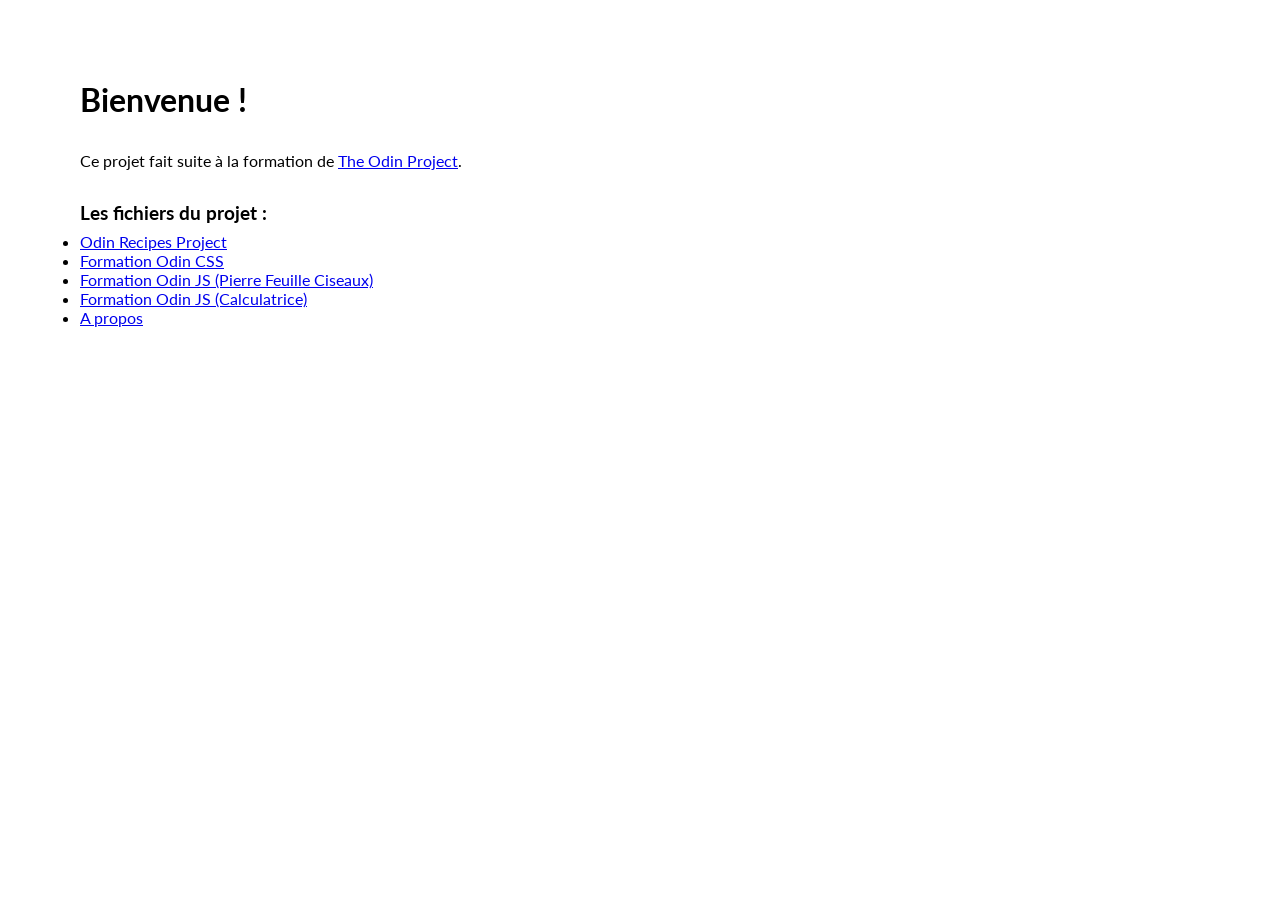
<file: index.html>
<!DOCTYPE html>
<html lang="fr">
    <head>
        <meta charset="UTF-8">
        <meta name="viewport" content="width=device-width, initial-scale=1.0">
        <link rel="stylesheet" href="style/index.css">
        <title>HTML | The Odin Project</title>
    </head>
    <body>
        <h1 class="title">Bienvenue !</h1>

        <p>Ce projet fait suite à la formation de <a href="https://www.theodinproject.com/" target="_blank" rel="noreferrer">The Odin Project</a>.</p>

        <div class="container">

            <h3>Les fichiers du projet :</h3>
            <ul>
                <li><a href="odin-recipes/index.html" target="_blank" rel="noreferrer">Odin Recipes Project</a></li>
                <li><a href="css-formation/index.html" target="_blank" rel="noreferrer">Formation Odin CSS</a></li>
                <li><a href="js-section/index.html" target="_blank" rel="noreferrer">Formation Odin JS (Pierre Feuille Ciseaux)</a></li>
                <li><a href="js-section/calculator.html" target="_blank" rel="noreferrer">Formation Odin JS (Calculatrice)</a></li>
                <li><a href="about.html">A propos</a></li>
            </ul>
        </div>
    </body>
</html>
</file>
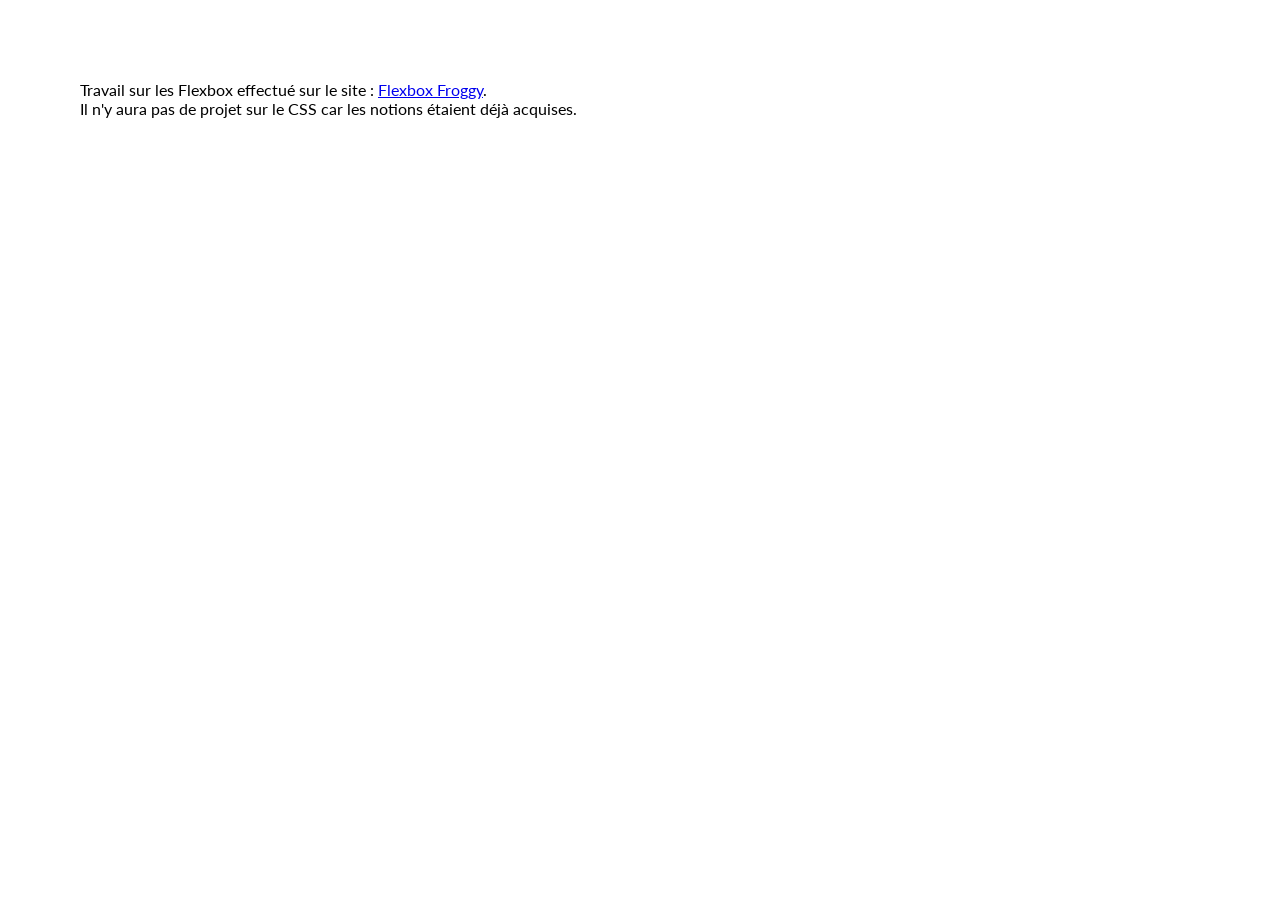
<file: css-formation/index.html>
<!DOCTYPE html>
<html lang="en">
    <head>
        <meta charset="UTF-8">
        <meta name="viewport" content="width=device-width, initial-scale=1.0">
        <link rel="stylesheet" href="style/index.css">
        <title>CSS | The Odin Project</title>
    </head>
    <body>
        <p>Travail sur les Flexbox effectué sur le site : <a href="https://flexboxfroggy.com/#fr" target="_blank" rel="noreferrer">Flexbox Froggy</a>.</p>

        <p>Il n'y aura pas de projet sur le CSS car les notions étaient déjà acquises.</p>
    </body>
</html>
</file>
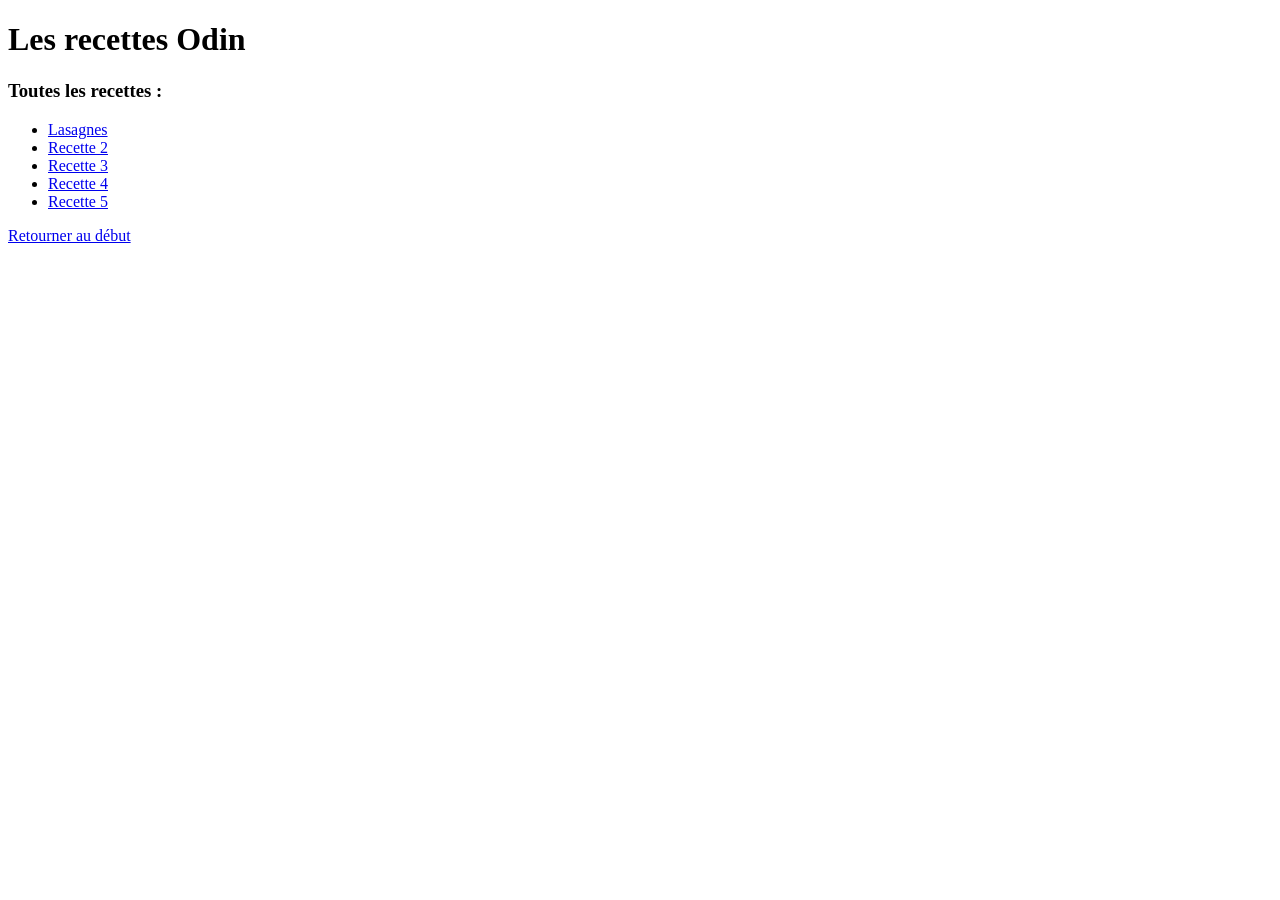
<file: odin-recipes/index.html>
<!DOCTYPE html>
<html lang="en">
    <head>
        <meta charset="UTF-8">
        <meta name="viewport" content="width=device-width, initial-scale=1.0">
        <title>HTML | Project Recipes</title>
    </head>
    <body>
        <h1>Les recettes Odin</h1>

        <h3>Toutes les recettes :</h3>
        
        <ul>
            <li><a href="recipes/lasagna.html">Lasagnes</a></li>
            <li><a href="#">Recette 2</a></li>
            <li><a href="#">Recette 3</a></li>
            <li><a href="#">Recette 4</a></li>
            <li><a href="#">Recette 5</a></li>
        </ul>

        <a href="../index.html">Retourner au début</a>
    </body>
</html>
</file>
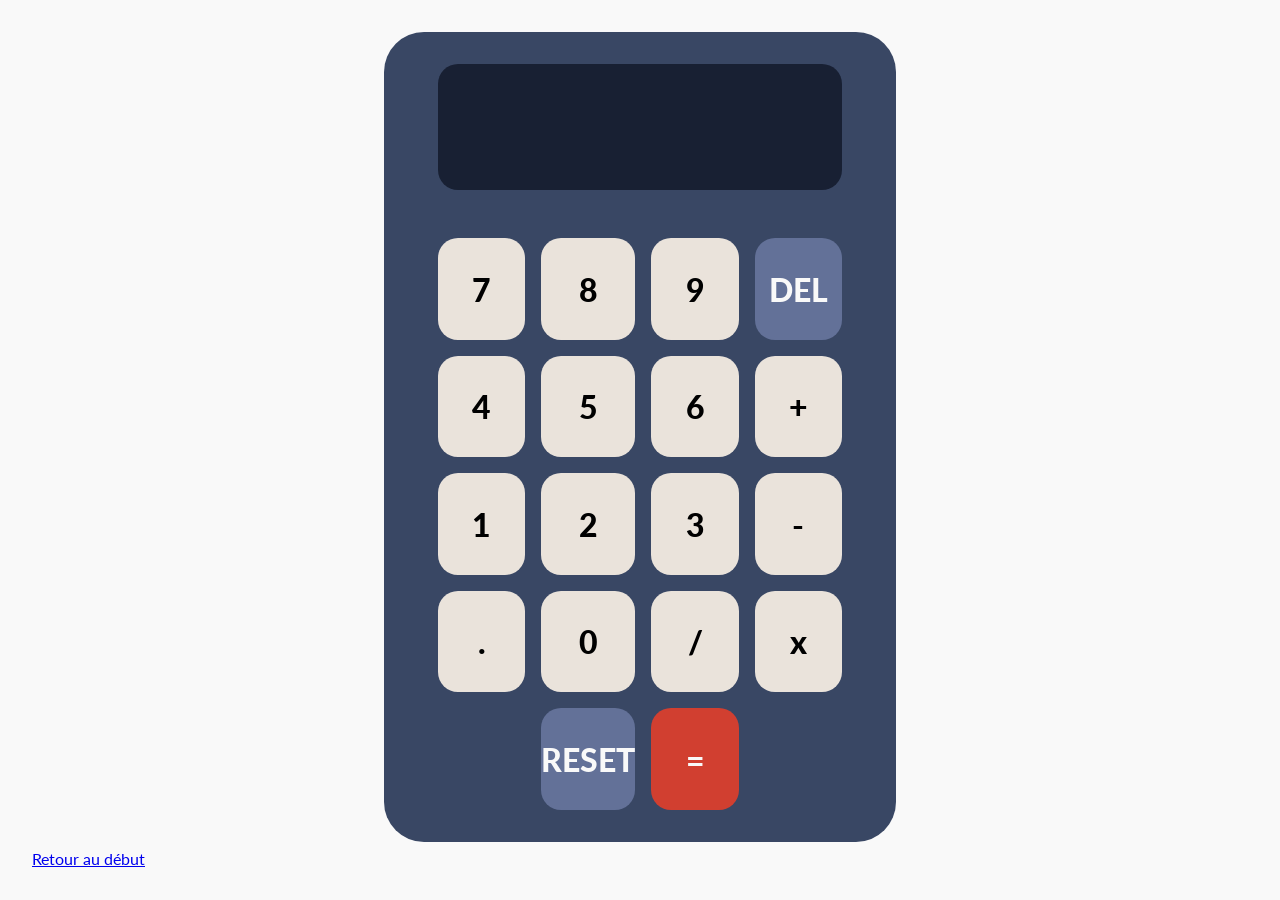
<file: js-section/calculator.html>
<!DOCTYPE html>
<html lang="en">
    <head>
        <meta charset="UTF-8">
        <meta name="viewport" content="width=device-width, initial-scale=1.0">
        <link rel="stylesheet" href="style/calculator.css">
        <title>JS | The Odin Project</title>
    </head>
    <body>

        <div class="container">

            <!-- CALCULATRICE -->
             <div class="calculatrice">

                <input type="text" id="affichage" class="affichage">

                <!-- BTN SECTION -->
                <div class="parent_container">

                    <div class="parent">
                        <div class="div div1">7</div>
                        <div class="div div2">8</div>
                        <div class="div div3">9</div>
                        <div class="div div4">4</div>
                        <div class="div div5">5</div>
                        <div class="div div6">6</div>
                        <div class="div div7">1</div>
                        <div class="div div8">2</div>
                        <div class="div div9">3</div>
                        <div class="div div10">.</div>
                        <div class="div div11">0</div>
                        <div class="div div12">/</div>
                        <div class="div div13">x</div>
                        <div class="div div14">-</div>
                        <div class="div div15">+</div>
                        <div class="div div16 delete">del</div>
                        <div class="div div17 reset">reset</div>
                        <div class="div div18 equal">=</div>
                    </div>
                </div>
             </div>
        </div>
        
        <a href="../index.html" class="backlink">Retour au début</a>

        <script src="js/calculator.js"></script>
    </body>
</html>
</file>
<file: style/index.css>
@import url('https://fonts.googleapis.com/css2?family=Lato:ital,wght@0,100;0,300;0,400;0,700;0,900;1,100;1,300;1,400;1,700;1,900&display=swap');

*, ::before, ::after{
    margin: 0;
    padding: 0;
    box-sizing: border-box;
    font-family: "Lato", sans-serif;
}

/* BODY */

body{
    gap: 2rem;
    padding: 5rem;
    display: flex;
    flex-direction: column;
}

.container{
    gap: .5rem;
    display: flex;
    flex-direction: column;
}
</file>
<file: css-formation/style/index.css>
@import url('https://fonts.googleapis.com/css2?family=Lato:ital,wght@0,100;0,300;0,400;0,700;0,900;1,100;1,300;1,400;1,700;1,900&display=swap');

*, ::before, ::after{
    margin: 0;
    padding: 0;
    box-sizing: border-box;
    font-family: "Lato", sans-serif;
}

/* BODY */

body{
    padding: 5rem;
}
</file>
<file: js-section/style/calculator.css>
@import url('https://fonts.googleapis.com/css2?family=Lato:ital,wght@0,100;0,300;0,400;0,700;0,900;1,100;1,300;1,400;1,700;1,900&display=swap');

*, ::before, ::after{
    margin: 0;
    padding: 0;
    box-sizing: border-box;
    font-family: "Lato", sans-serif;
}

/* BODY */

body{
    height: 100vh;
    padding: 2rem;
    display: flex;
    flex-direction: column;
    background-color: #f9f9f9;
    justify-content: space-between;
}

.container{
    display: flex;
    align-items: center;
    justify-content: center;
}

.calculatrice{
    gap: 3rem;
    width: 40vw;
    height: 90vh;
    display: flex;
    padding: 2rem;
    align-items: center;
    border-radius: 40px;
    flex-direction: column;
    background-color: #394764;
}

.affichage{
    width: 90%;
    padding: .5rem;
    border: none;
    height: 10rem;
    outline: none;
    font-size: 2em;
    color: #f9f9f9;
    border-radius: 20px;
    background-color: #182033;
}

.parent_container{
    width: 90%;
    height: 100%;
    display: flex;
    align-items: center;
    justify-content: center;
}

.parent {
    gap: 1rem;
    width: 100%;
    height: 100%;
    display: grid;
    grid-template-rows: repeat(5, 1fr);
    grid-template-columns: repeat(4, 1fr);
}

.div4{
    grid-row-start: 2;
    grid-column-start: 1;
}

.div5{
    grid-row-start: 2;
    grid-column-start: 2;
}

.div6{
    grid-row-start: 2;
    grid-column-start: 3;
}

.div7{
    grid-row-start: 3;
    grid-column-start: 1;
}

.div8{
    grid-row-start: 3;
    grid-column-start: 2;
}

.div9{
    grid-row-start: 3;
    grid-column-start: 3;
}

.div10{
    grid-row-start: 4;
    grid-column-start: 1;
}

.div11{
    grid-row-start: 4;
    grid-column-start: 2;
}

.div12{
    grid-row-start: 4;
    grid-column-start: 3;
}

.div13{
    grid-row-start: 4;
    grid-column-start: 4;
}

.div14{
    grid-row-start: 3;
    grid-column-start: 4;
}

.div15{
    grid-row-start: 2;
    grid-column-start: 4;
}

.div16{
    grid-row-start: 1;
    grid-column-start: 4;
}

.div17{
    grid-row-start: 5;
    grid-column-start: 2;
}

.div18{
    grid-row-start: 5;
    grid-column-start: 3;
}
      
.div{
    display: flex;
    font-size: 2em;
    font-weight: 900;
    align-items: center;
    border-radius: 20px;
    justify-content: center;
    background-color: #eae3db;
}

.div:hover{
    cursor: pointer;
}

.equal{
    color: #f9f9f9;
    background-color: #d13f30;
}

.reset, .delete{
    color: #f9f9f9;
    text-transform: uppercase;
    background-color: #637198;
}
</file>
